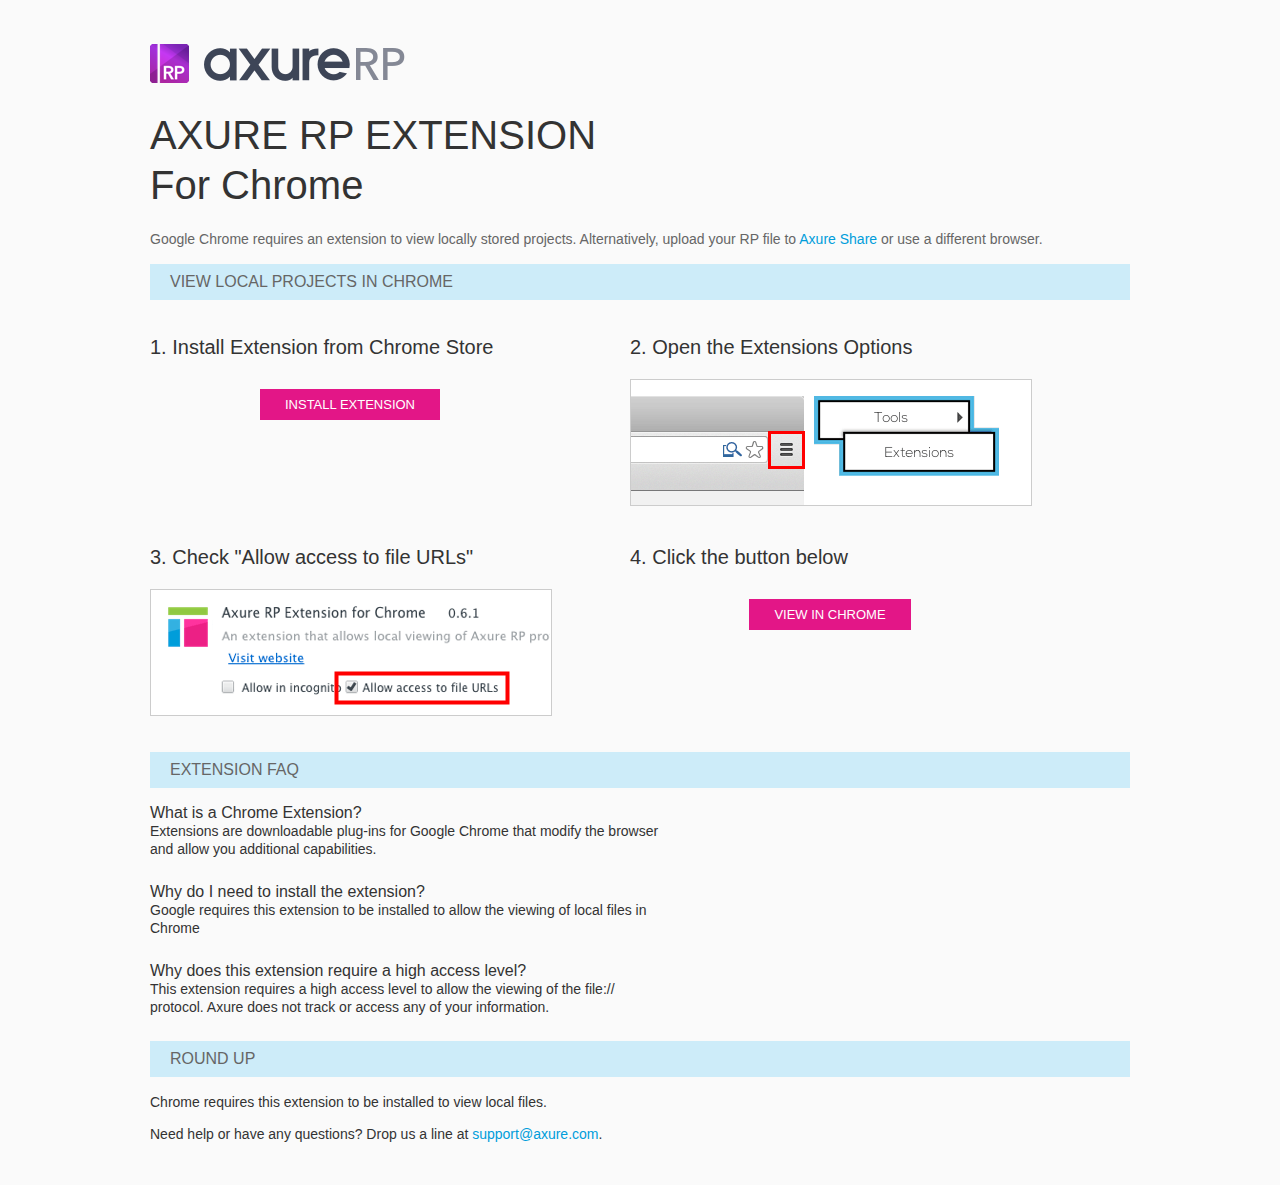
<file: lottery-betting-parent/lottery-betting-controller/src/main/resources/templates/images/chrome/chrome.html>
<html>
<head>
    <title>Install the Axure RP Chrome Extension</title>
    <style type="text/css">
        *
        {
            font-family: Helvetica, Arial, sans-serif;
        }
        body
        {
            text-align: center;
            background-color: #fafafa;
        }
        p
        {
            font-size: 14px;
            line-height: 18px;
            color: #333333;
        }
        div.container
        {
            width: 980px;
            margin-left: auto;
            margin-right: auto;
            text-align: left;
        }
        a
        {
            text-decoration: none;
            color: #009dda;
        }
        .button
        {
            background: #E31687;
            font: normal 16px Arial, sans-serif;
            color: #FFFFFF;
            padding: 8px 25px 8px 25px;
            border: 0;
            display: inline-block;
            margin-top: 10px;
            text-transform: uppercase;
            font-size: 13px;
        }
        a:hover.button
        {
            opacity: .8;
        }
        div.left
        {
            width: 400px;
            float: left;
            margin-right: 80px;
        }
        div.right
        {
            width: 400px;
            float: left;
        }
        div.buttonContainer
        {
            text-align: center;
        }
        h1
        {
            font-size: 40px;
            color: #333333;
            line-height: 50px;
            margin-bottom: 20px;
            font-weight: normal;
        }
        h2
        {
            font-size: 38px;
            font-weight: normal;
            color: #08639C;
            text-align: center;
        }
        h3
        {
            font-size: 20px;
            color: #333333;
            font-weight: normal;
        }
        .heading
        {
            background-color: #cdecf9;
            height: 36px;
            line-height: 36px;
            padding-left: 20px;
            font-size: 16px;
            color: #666666;
        }
        span.faq
        {
            font-size: 16px;
            font-weight: normal;
            color: #333333;
            display: block;
        }
    </style>
</head>
<body>
    <div class="container">
        <br />
        <br />
        <img src="../../../static/images/axure_logo.png" alt="axure" />
        <br />
        <h1>
            AXURE RP EXTENSION<br />
            For Chrome</h1>
        <p style="font-size: 14px; color: #666666; margin-top: 10px;">
            Google Chrome requires an extension to view locally stored projects. Alternatively,
            upload your RP file to <a href="https://share.axure.com">Axure Share</a> or use a different
            browser.</p>
        <h3 class="heading">
            VIEW LOCAL PROJECTS IN CHROME</h3>
        <div class="left">
            <h3>
                1. Install Extension from Chrome Store</h3>
            <div class="buttonContainer">
                <a class="button" href="https://chrome.google.com/webstore/detail/dogkpdfcklifaemcdfbildhcofnopogp"
                    target="_blank">Install Extension</a>
            </div>
        </div>
        <div class="right">
            <h3>
                2. Open the Extensions Options</h3>
            <img src="../../../static/images/extensions_menu.gif" alt="extensions" />
        </div>
        <div style="clear: both; height: 20px;">
            &nbsp;</div>
        <div class="left">
            <h3>
                3. Check "Allow access to file URLs"</h3>
            <img src="../../../static/images/allow_access.gif" alt="allow access" />
        </div>
        <div class="right">
            <h3>
                4. Click the button below</h3>
            <div class="buttonContainer">
                <a class="button" href="../../start.html">View in Chrome</a>
            </div>
        </div>
        <div style="clear: both; height: 20px;">
        </div>
        <h3 class="heading">
            EXTENSION FAQ</h3>
        <p>
            <span class="faq">What is a Chrome Extension?</span> Extensions are downloadable
            plug-ins for Google Chrome that modify the browser<br />
            and allow you additional capabilities.
        </p>
        <p style="margin-top: 25px;">
            <span class="faq">Why do I need to install the extension?</span> Google requires
            this extension to be installed to allow the viewing of local files in<br />
            Chrome
        </p>
        <p style="margin-top: 25px; margin-bottom: 25px;">
            <span class="faq">Why does this extension require a high access level?</span> This
            extension requires a high access level to allow the viewing of the file://<br />
            protocol. Axure does not track or access any of your information.
        </p>
        <h3 class="heading">
            ROUND UP</h3>
        <p>
            Chrome requires this extension to be installed to view local files.</p>
        <p>
            Need help or have any questions? Drop us a line at <a href="mailto:support@axure.com">
                support@axure.com</a>.
        </p>
        <div style="clear: both; height: 20px;">
        </div>
    </div>
</body>
</html>
</file>
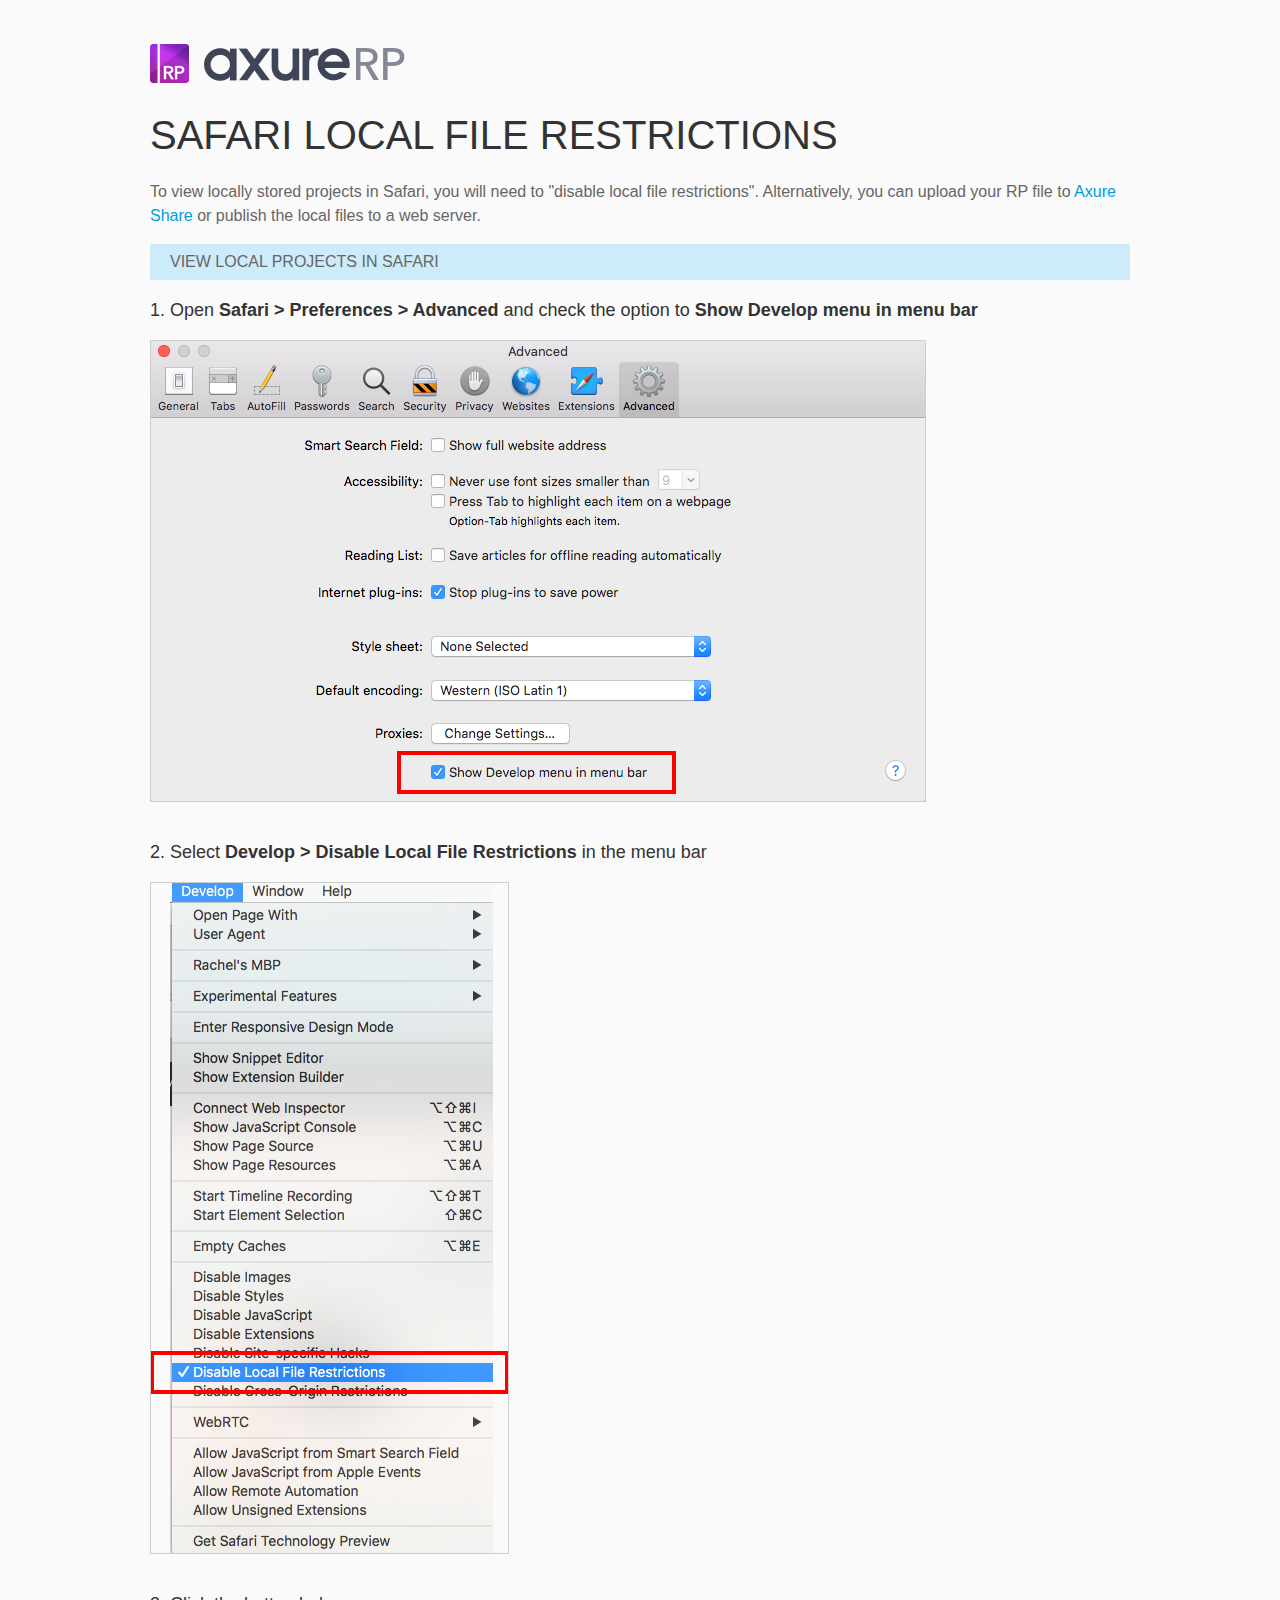
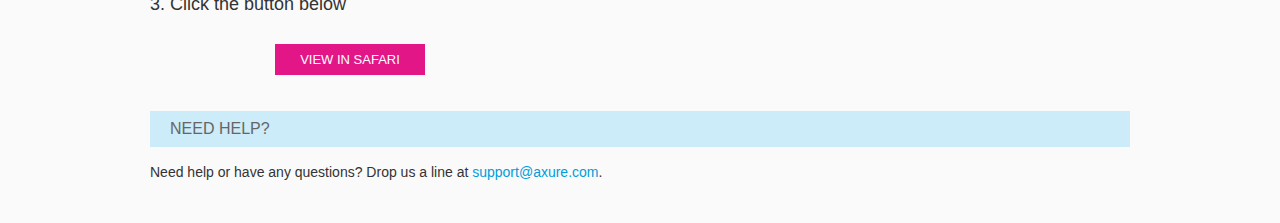
<file: lottery-betting-parent/lottery-betting-controller/src/main/resources/templates/images/chrome/safari.html>
<html>
<head>
    <title>Axure RP - Safari Local File Restrictions</title>
    <style type="text/css">
        *
        {
            font-family: Helvetica, Arial, sans-serif;
        }
        body
        {
            text-align: center;
            background-color: #fafafa;
        }
        p
        {
            font-size: 14px;
            line-height: 18px;
            color: #333333;
        }
        div.container
        {
            width: 980px;
            margin-left: auto;
            margin-right: auto;
            text-align: left;
        }
        a
        {
            text-decoration: none;
            color: #009dda;
        }
        .button
        {
            background: #E31687;
            font: normal 16px Arial, sans-serif;
            color: #FFFFFF;
            padding: 8px 25px 8px 25px;
            border: 0;
            display: inline-block;
            margin-top: 10px;
            text-transform: uppercase;
            font-size: 13px;
        }
        a:hover.button
        {
            opacity: .8;
        }
        div.left
        {
            width: 400px;
            float: left;
            margin-right: 80px;
        }
        div.right
        {
            width: 400px;
            float: left;
        }
        div.buttonContainer
        {
            text-align: center;
        }
        h1
        {
            font-size: 40px;
            color: #333333;
            line-height: 50px;
            margin-bottom: 20px;
            font-weight: normal;
        }
        h2
        {
            font-size: 38px;
            font-weight: normal;
            color: #08639C;
            text-align: center;
        }
        h3
        {
            font-size: 18px;
            line-height: 24px;
            color: #333333;
            font-weight: normal;
        }
        .heading
        {
            background-color: #cdecf9;
            height: 36px;
            line-height: 36px;
            padding-left: 20px;
            font-size: 16px;
            color: #666666;
        }
        span.faq
        {
            font-size: 16px;
            font-weight: normal;
            color: #333333;
            display: block;
        }
    </style>
</head>
<body>
    <div class="container">
        <br />
        <br />
        <img src="../../../static/images/axure_logo.png" alt="axure" />
        <br />
        <h1>
            SAFARI LOCAL FILE RESTRICTIONS</h1>
        <p style="font-size: 16px; line-height: 24px; color: #666666; margin-top: 10px;">
            To view locally stored projects in Safari, you will need to "disable local file restrictions". Alternatively,
            you can upload your RP file to <a href="https://share.axure.com">Axure Share</a> or publish the local files to a web server.</p>
        <h3 class="heading">
            VIEW LOCAL PROJECTS IN SAFARI</h3>
        <div class="">
            <h3>
                1. Open <span style="font-weight: bold">Safari > Preferences > Advanced</span> and check the option to <span style="font-weight: bold">Show Develop menu in menu bar</span></h3>
            <img src="../../../static/images/safari_advanced.png" alt="advanced" />
        </div>
        <div style="clear: both; height: 20px;">
            &nbsp;
        </div>
        <div class="">
            <h3>
                2. Select <span style="font-weight: bold">Develop > Disable Local File Restrictions</span> in the menu bar</h3>
            <img src="../../../static/images/safari_restrictions.png" alt="extensions" />
        </div>
        <div style="clear: both; height: 20px;">
            &nbsp;</div>
        <div class="left">
            <h3>
                3. Click the button below
            </h3>
            <div class="buttonContainer">
                <a class="button" href="../../start.html">View in Safari</a>
            </div>
        </div>
        <div style="clear: both; height: 20px;">
        </div>
        <h3 class="heading">
            NEED HELP?</h3>
        <p>
            Need help or have any questions? Drop us a line at <a href="mailto:support@axure.com">
                support@axure.com</a>.
        </p>
        <div style="clear: both; height: 20px;">
        </div>
    </div>
</body>
</html>
</file>
